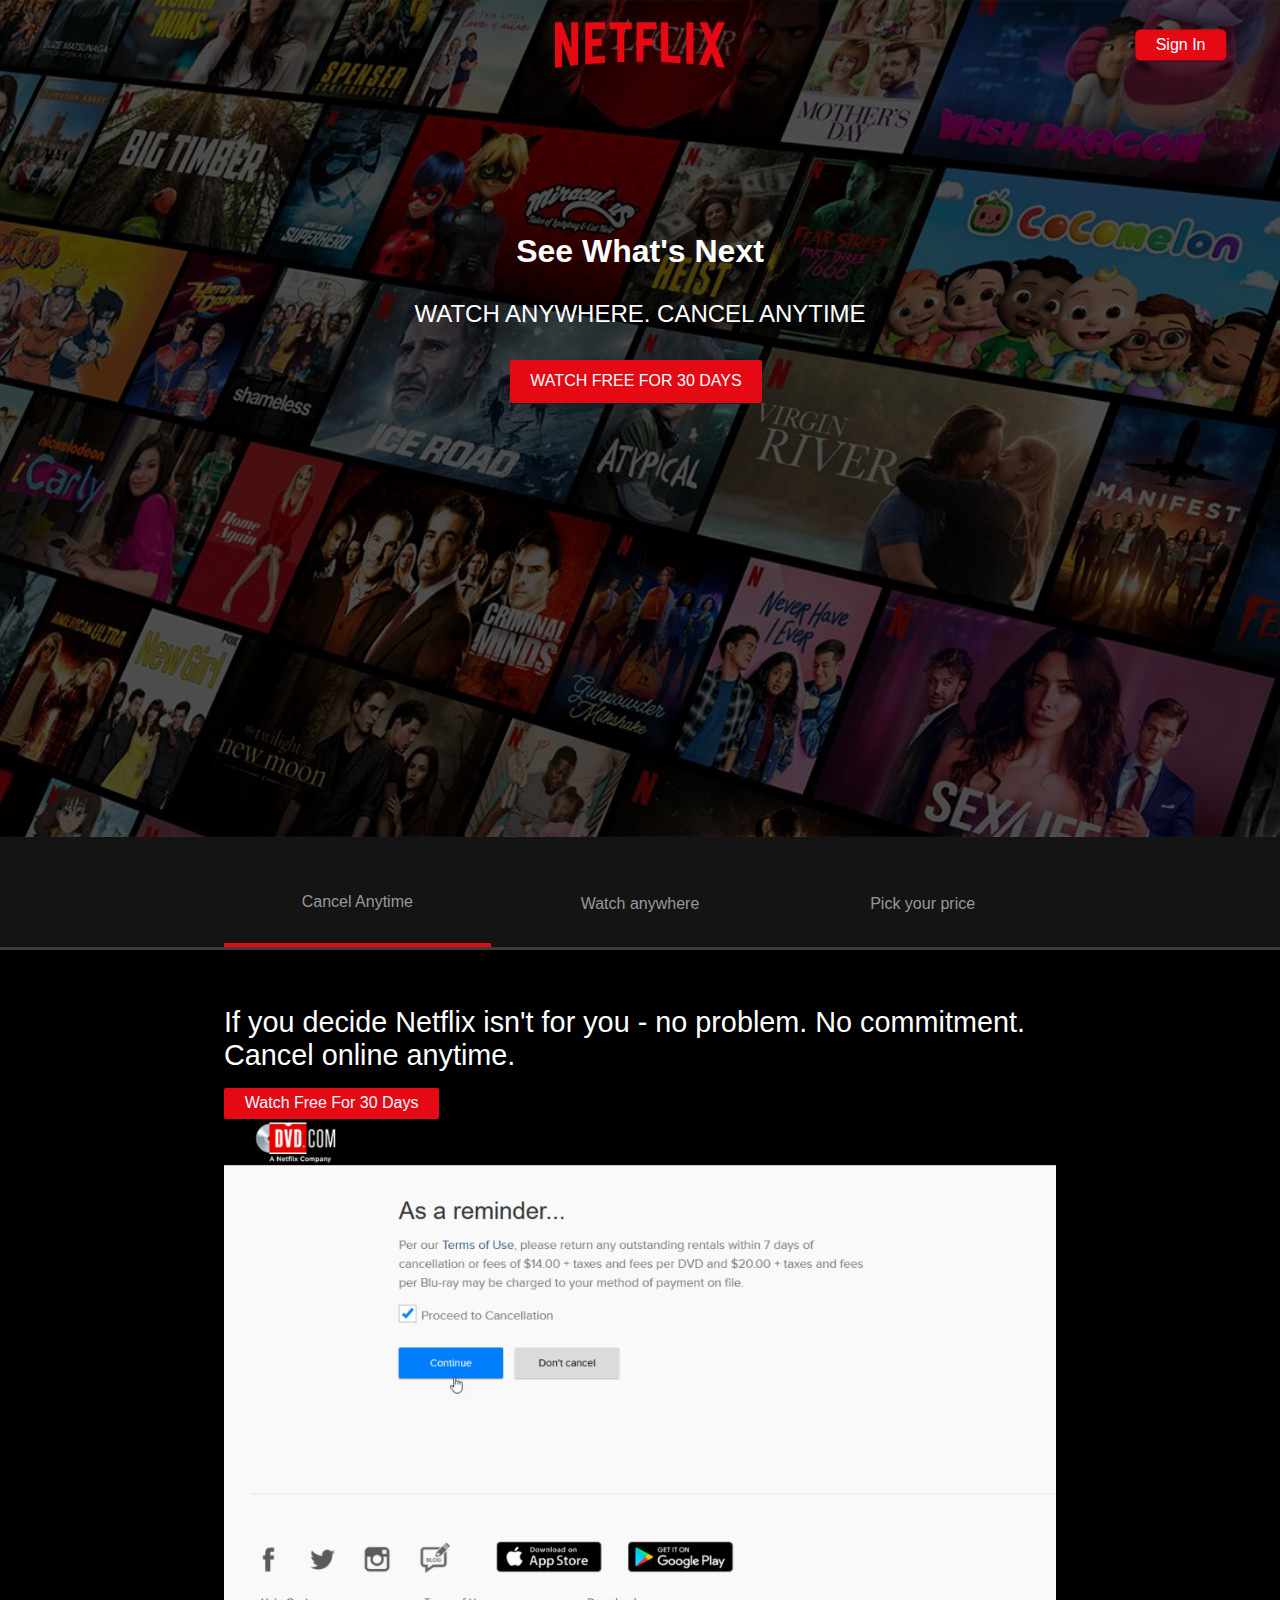
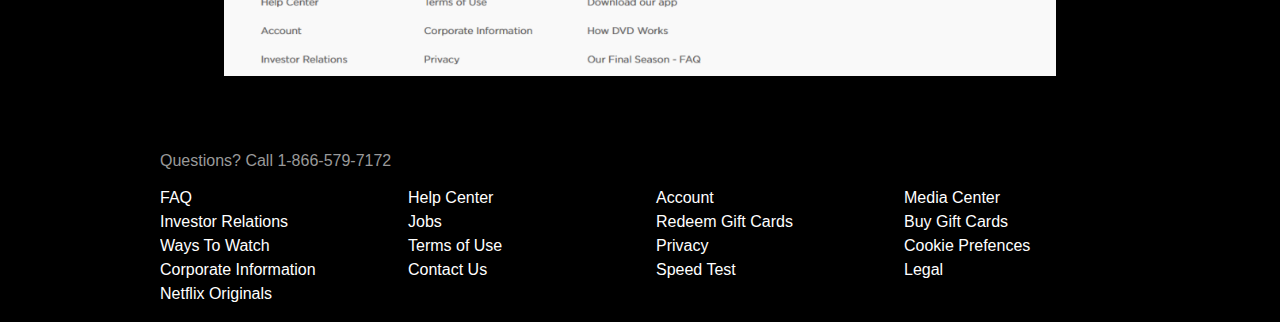
<file: index.html>
<!DOCTYPE html>
<html lang="en">
<head>
    <meta charset="UTF-8">
    <meta name="viewport" content="width=device-width, initial-scale=1.0">
    <title>Netflix - Watch TV Shows Online, Watch Movies Online</title>
    <link rel="stylesheet" href="style.css">
    <link rel="stylesheet" href="https://cdnjs.cloudflare.com/ajax/libs/font-awesome/6.6.0/css/all.min.css" integrity="sha512-Kc323vGBEqzTmouAECnVceyQqyqdsSiqLQISBL29aUW4U/M7pSPA/gEUZQqv1cwx4OnYxTxve5UMg5GT6L4JJg==" crossorigin="anonymous" referrerpolicy="no-referrer" />
</head>
<body>
    <header class="showcase">
        <div class="showcase-top">
            <img src="5977590.png" alt="Netflix">
            <a href="#" class="btn btn-rounded">Sign In</a>
        </div>
        <div class="showcase-content">
            <h1>See What's Next</h1>
            <p>Watch anywhere. Cancel anytime</p>
            <a href="#" class="btn btn-xl">
                Watch Free For 30 Days <i class="fas fa-chevron-right btn-icon"></i>
            </a>
        </div>
    </header>




    <section class="tabs">

       <div class="container">
         <div id="tab-1" class="tab-item tab-border">
           <i class="fas fa-door-open fa-3x"></i>
           <p class="hide-sm">Cancel Anytime</p>
         </div>
         <div id="tab-2" class="tab-item">
            <i class="fas fa-tablet-alt fa-3x"></i>
            <p class="hide-sm">Watch anywhere</p>
          </div>
          <div id="tab-3" class="tab-item">
            <i class="fas fa-tags fa-3x"></i>
            <p class="hide-sm">Pick your price</p>
          </div>
       </div>

    </section>

    <section class="tab-content">
      <div class="container">
        <!--Tab Content 1-->
         <div id="tab-content-1" class="tab-content-item show">
          <div class="tab-1-content-inner">
            <div>
              <p class="text-lg">
                If you decide Netflix isn't for you - no problem. No commitment.
                Cancel online anytime.
              </p>
              <a href="#" class="btn btn-lg">Watch Free For 30 Days</a>
            </div>
            <img src="03ZoiR6GKNZ4xBoAxUl2z0L-24.webp" alt="">
          </div>
        </div> 

        <!-- Tab 2 content -->

         <div id="tab-2-content" class="tab-content-item">
          <div class="tab-2-content-top">
            <p class="text-lg">
              Watch TV shows and movies anytime, anywhere - personalized for you.
            </p>
            <a href="#" class="btn btn-lg"> Watch Free For 30 Days</a>
          </div>
          <div class="tab-2-content-bottom">
            <div>
              <img src="tab-content-1.jpg" alt="">
              <p class="text-md">Watch On your TV</p>
              <p class="text-dark">
                Smart TVs, PlayStation, Xbox, Chromecast, Apple TV, Blu-ray players and more.
              </p>
            </div>


            <div>
              <img src="tab-content-2.jpg" alt="">
              <p class="text-md">Watch instantly or download for later</p>
              <p class="text-dark">
               Avaible on phone and tablet, where ever you go.
              </p>
            </div>


            <div>
              <img src="tab-content-3.jpg" alt="">
              <p class="text-md">Use any computer</p>
              <p class="text-dark">
               Watch right on Netflix.com
              </p>
            </div>


          </div>
        </div> 

        <!-- Tab 3 content -->

        <div id="tab-3-content" class="tab-content-item">
          <div class="text-center">
            <p class="text-lg">
              Choose one plan and watch everything on Netflix
            </p>
            <a href="#" class="btn btn-lg">Watch Free For 30 Days</a>
          </div>


          <table class="table">
            <thead>
              <tr>
                <th></th>
                <th>Basic</th>
                <th>Standard</th>
                <th>Premium</th>
              </tr>
            </thead>
            <tbody>
              <tr>
                <td>Monthly price after free months ends on 6/19/24</td>
                <td>$8.99</td>
                <td>$12.99</td>
                <td>$15.99</td>
              </tr>
              <tr>
                <td>HD Avaible</td>
                <td><i class="fas fa-times"></i></td>
                <td><i class="fas fa-times"></i></td>
                <td><i class="fas fa-times"></i></td>
              </tr>
              <tr>
                <td>Ultra HD Avaible</td>
                <td><i class="fas fa-times"></i></td>
                <td><i class="fas fa-times"></i></td>
                <td><i class="fas fa-times"></i></td>
              </tr>
              <tr>
                <td>Screens you can watch on at the same time</td>
                <td>1</td>
                <td>2</td>
                <td>4</td>
              </tr>
              <tr>
                <td>Watch on your laptop, TV, phone and tablet</td>
                <td><i class="fas fa-check"></i></td>
                <td><i class="fas fa-check"></i></td>
                <td><i class="fas fa-check"></i></td>
              </tr>
              <tr>
                <td>Unlimited movies and TV shows</td>
                <td><i class="fas fa-check"></i></td>
                <td><i class="fas fa-check"></i></td>
                <td><i class="fas fa-check"></i></td>
              </tr>
              <tr>
                <td>Cancel Anytime</td>
                <td><i class="fas fa-check"></i></td>
                <td><i class="fas fa-check"></i></td>
                <td><i class="fas fa-check"></i></td>
              </tr>
              <tr>
                <td>First month free</td>
                <td><i class="fas fa-check"></i></td>
                <td><i class="fas fa-check"></i></td>
                <td><i class="fas fa-check"></i></td>
              </tr>
            </tbody>
          </table>
        </div>

      </div>
    </section>


    <footer class="footer">
      <p>Questions? Call 1-866-579-7172</p>
      <div class="footer-cols">
      <ul>
        <li><a href="#">FAQ</a></li>
        <li><a href="#">Investor Relations</a></li>
        <li><a href="#">Ways To Watch</a></li>
        <li><a href="#">Corporate Information</a></li>
        <li><a href="#">Netflix Originals</a></li>
      </ul>
      <ul>
        <li><a href="#">Help Center</a></li>
        <li><a href="#">Jobs</a></li>
        <li><a href="#">Terms of Use</a></li>
        <li><a href="#">Contact Us</a></li>
      </ul>
      <ul>
        <li><a href="#">Account</a></li>
        <li><a href="#">Redeem Gift Cards</a></li>
        <li><a href="#">Privacy</a></li>
        <li><a href="#">Speed Test</a></li>
      </ul>
      <ul>
        <li><a href="#">Media Center</a></li>
        <li><a href="#">Buy Gift Cards</a></li>
        <li><a href="#">Cookie Prefences</a></li>
        <li><a href="#">Legal </a></li>
      </ul>
      </div>
    </footer>

    <script src="main.js"></script>
</body>
</html>
</file>
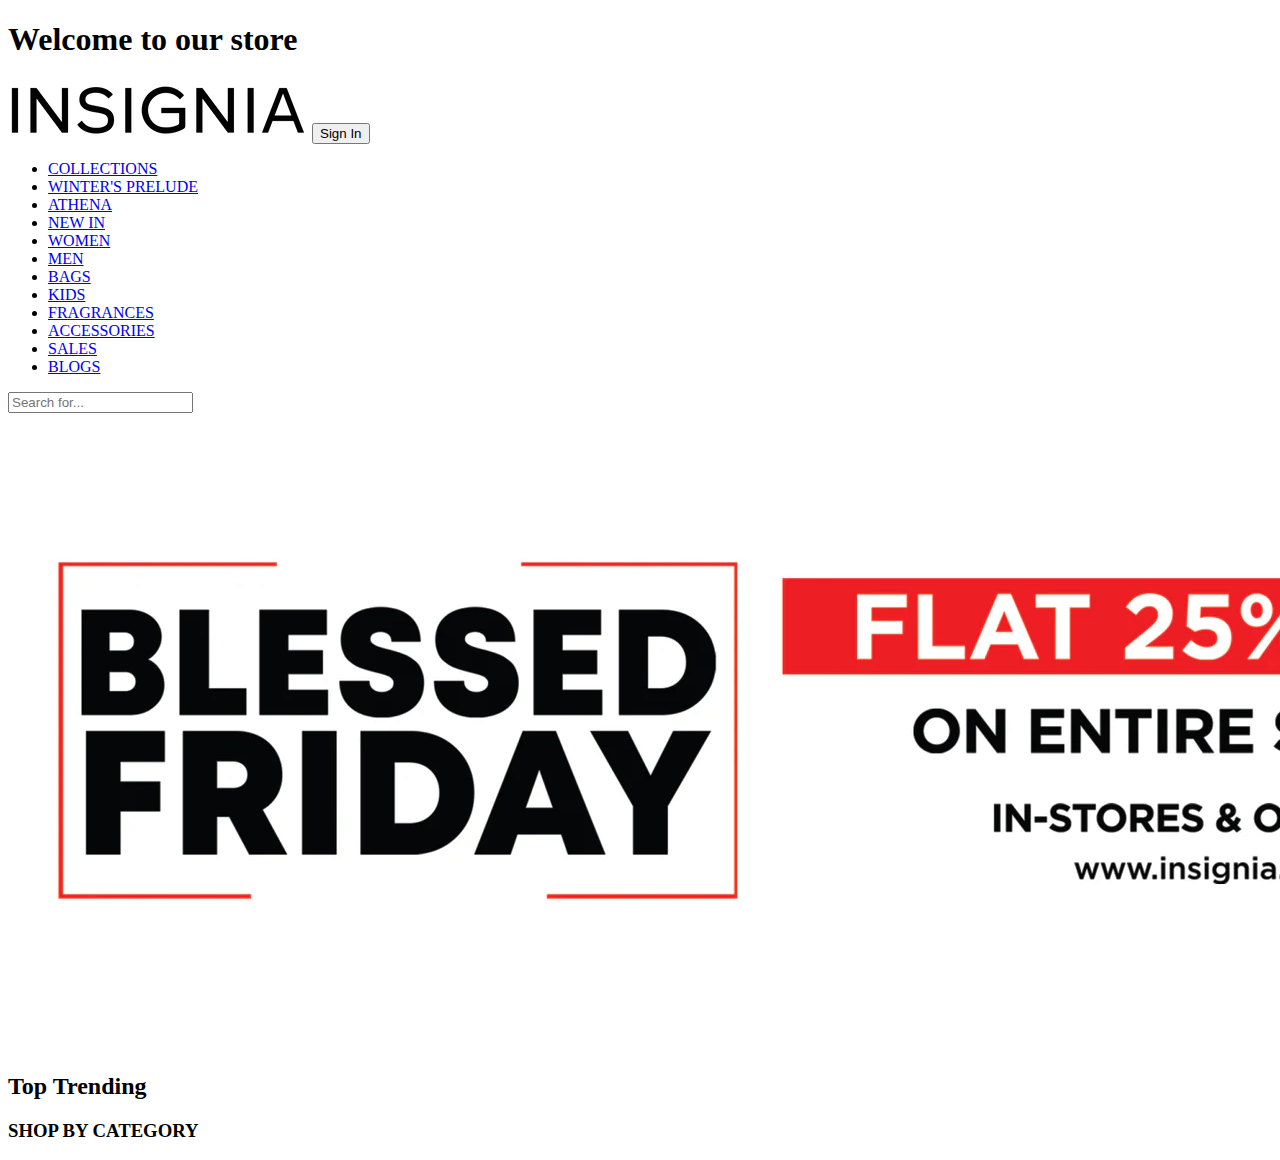
<file: shoe.html>
<!DOCTYPE html>
<html lang="en">
<head>
    <meta charset="UTF-8">
    <meta name="viewport" content="width=device-width, initial-scale=1.0">
    <title>Insignia</title>
</head>
<body>
    <div class="h1"><h1 class="top">Welcome to our store</h1></div>
    <div class="top-items">
        <img src="final_logo_insignia.avif" alt="">
         <button>Sign In</button>
    </div>
    <nav>
        <ul>
            <li><a href="#">COLLECTIONS</a></li>
            <li><a href="#">WINTER'S PRELUDE</a></li>
            <LI><a href="#">ATHENA</a></LI>
            <li><a href="#">NEW IN</a></li>
            <li><a href="#">WOMEN</a></li>
            <li><a href="#">MEN</a></li>
            <li><a href="#">BAGS</a></li>
            <LI><a href="#">KIDS</a></LI>
            <LI><a href="#">FRAGRANCES</a></LI>
            <LI><a href="#">ACCESSORIES</a></LI>
            <LI><a href="#">SALES</a></LI>
            <LI><a href="#">BLOGS</a></LI>
        </ul>
        <input type="text" placeholder="Search for...">
    </nav>
    <div class="big-banner">
        <img class="big-banner" src="banner-shoe-brand.webp" alt="">
    </div>
    <h2>Top Trending</h2>
   
    <h3>SHOP BY CATEGORY</h3>
    
</body>
</html>
</file>
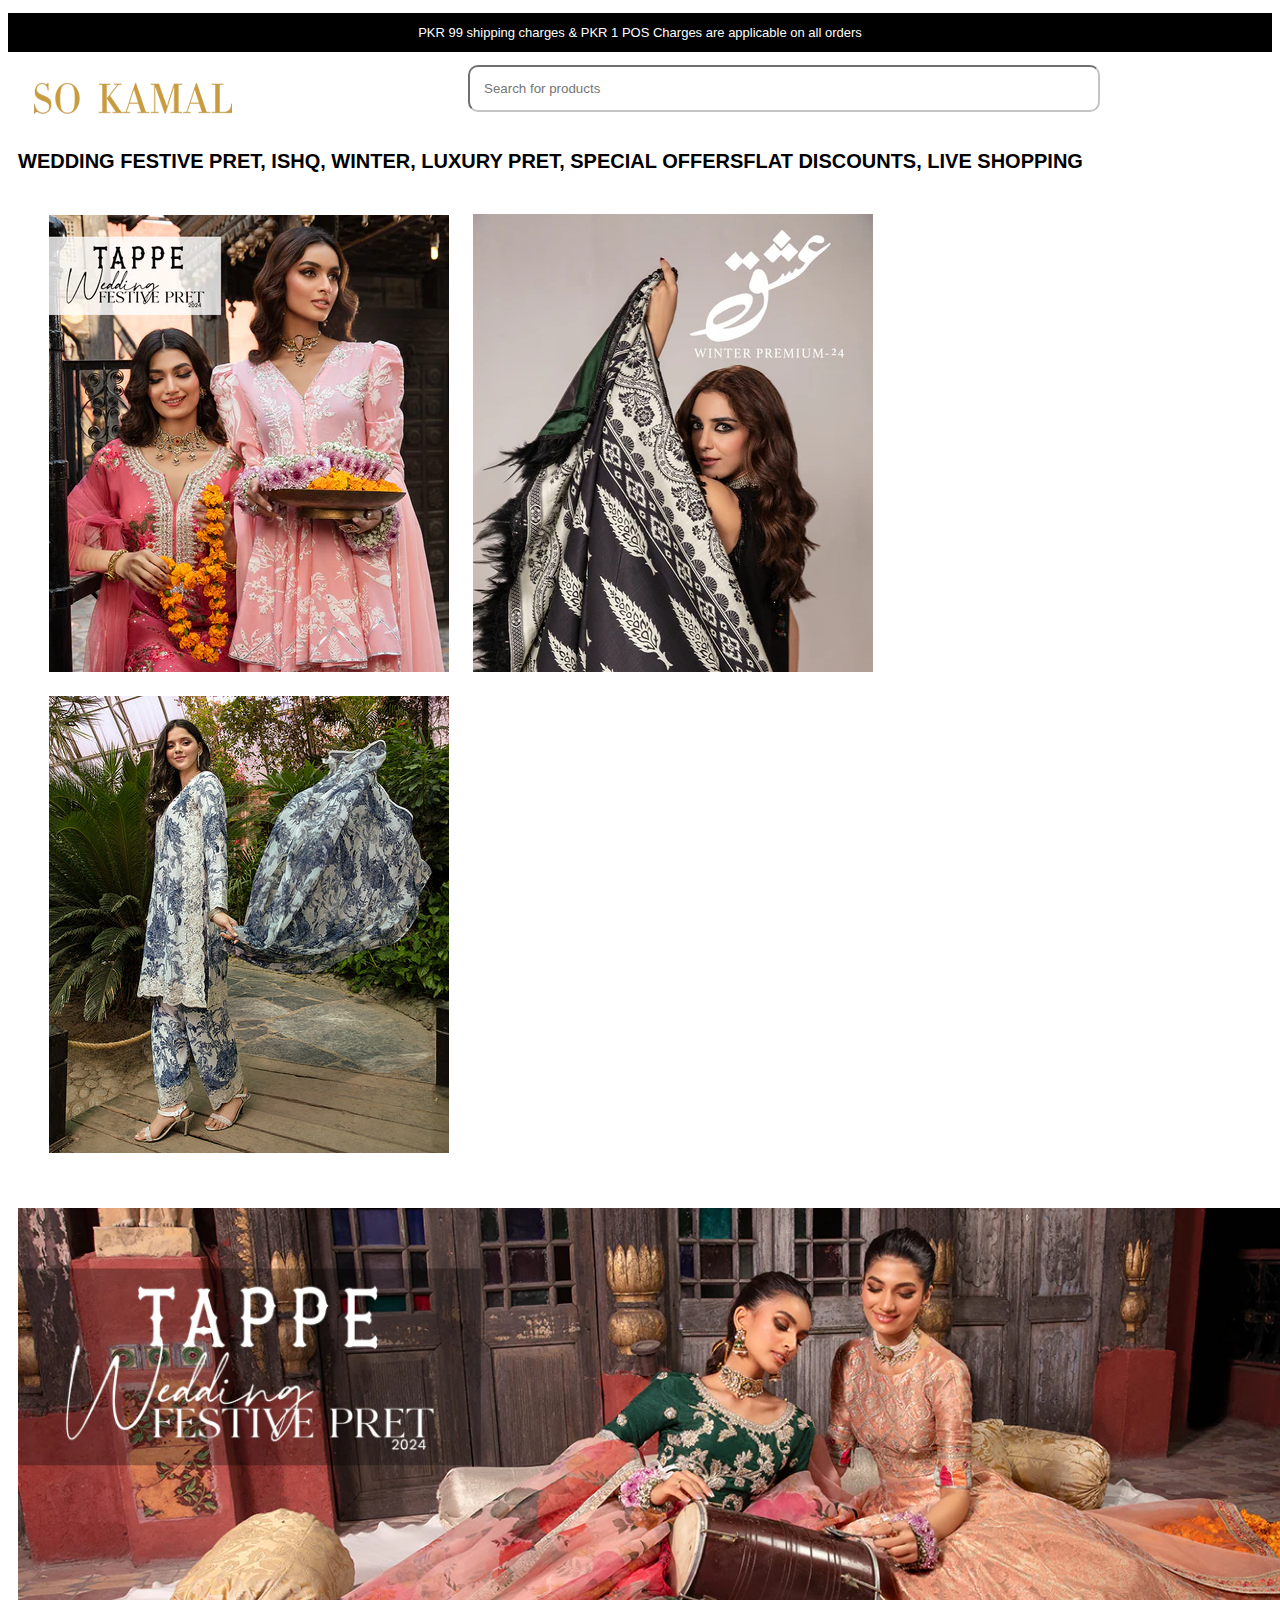
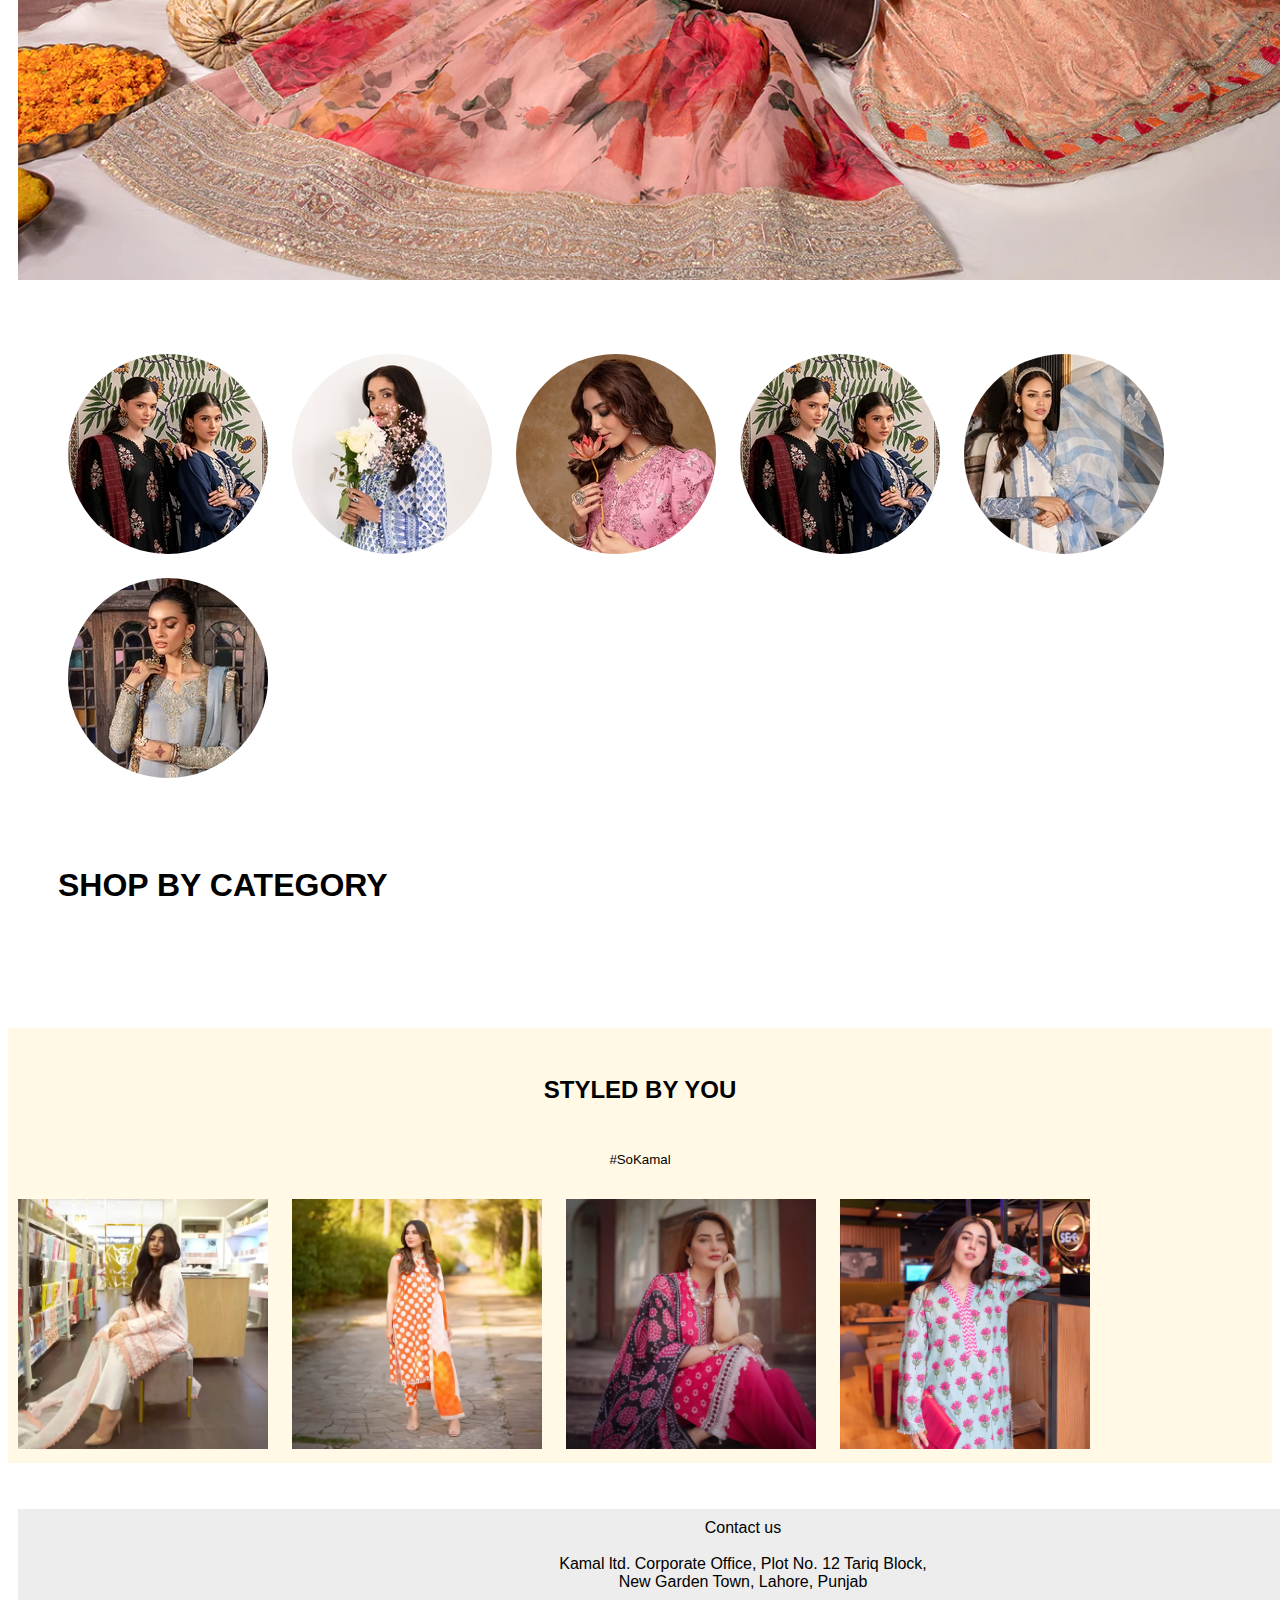
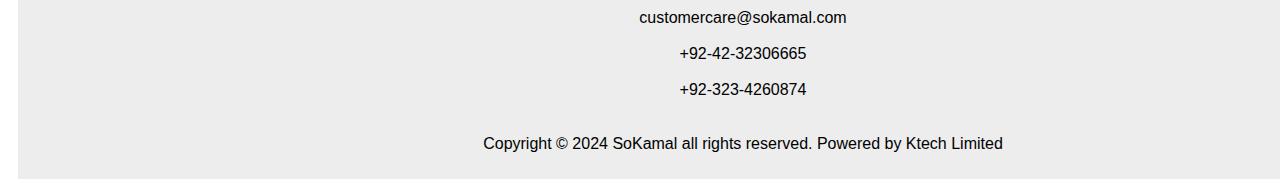
<file: store.html>
<!DOCTYPE html>
<html lang="en">
<head>
    <meta charset="UTF-8">
    <meta name="viewport" content="width=device-width, initial-scale=1.0">
    <title>So Kamal</title>
    <link rel="stylesheet" href="stylish.css">
    <link rel="stylesheet" href="https://cdnjs.cloudflare.com/ajax/libs/font-awesome/6.6.0/css/all.min.css" integrity="sha512-Kc323vGBEqzTmouAECnVceyQqyqdsSiqLQISBL29aUW4U/M7pSPA/gEUZQqv1cwx4OnYxTxve5UMg5GT6L4JJg==" crossorigin="anonymous" referrerpolicy="no-referrer" />
</head>
<body>
    <header class="top-showcase">
    <div class="top-heading"><p>PKR 99 shipping charges & PKR 1 POS Charges are applicable on all orders</p></div>
    <div class="logo">
        <img src="so kamal logo.avif" alt="">
        <input type="text" placeholder="Search for products">
    </div>
    <h4>WEDDING FESTIVE PRET, ISHQ,  WINTER, LUXURY PRET, SPECIAL OFFERSFLAT DISCOUNTS, LIVE SHOPPING</h4>
    <div class="dropdown">
        <img src="Drop-Down-Menu-with-logo.webp" alt="">
        <img src="other-Dropdown.webp" alt="">
        <img src="Menu-banner.jpg" alt="">
        
      </div>
    </header>
    <div class="Main-banner-1">
    <img class="main" src="Main-banner-1.webp" alt="">
</div>
   
  <div class="radius-images">
    <img class="cat1" src="cat-400.avif" alt="">
    <img class="cat2" src="400x400.avif" alt="">
    <img class="cat3" src="400x400_9538121f-c849-4a22-a69c-3e67fa653db1.avif" alt="">
    <img class="cat4" src="cat-400.avif" alt="">
    <img class="cat5" src="lawn-stitched-suits.avif" alt="">
    <img class="cat6" src="Menu-Banner_dbac9c33-a6e5-4342-ae9c-5876fd8cf9b4.avif" alt="">
    <H6>SHOP BY CATEGORY</H6>
  </div>
   <div class="style">
    <br>
      <h2>STYLED BY YOU</h2> <br>
      <h5>#SoKamal</h5>
      <img class="So1" src="STYLED BY YOU1.webp" alt="">
      <img class="So2" src="STYLED BY YOU3.webp" alt="">
      <img class="So3" src="STYLED BY YOU2.webp" alt="">
      <img class="So4" src="STYLED BY YOU4.webp" alt="">
   </div> <br> <br>
<footer>
 <div class="end">
    Contact us <br>
<br>
Kamal ltd. Corporate Office, Plot No. 12 Tariq Block, <br>New Garden Town, Lahore, Punjab
<br><br>

customercare@sokamal.com
<br> <br>
+92-42-32306665
<br> <br>

+92-323-4260874  <br> <br> <br>
Copyright © 2024 SoKamal all rights reserved. Powered by Ktech Limited
 </div>
</footer>


</body>
</html>
</file>
<file: style.css>
:root{
    --primary-color:#e50914; 
    --dark-color:#141414; 
}

*{
    box-sizing: border-box;
    margin: 0;
    padding: 0;
}
body{
    font-family: Arial, sans-serif;
    -webkit-font-smoothing: antialiased;
    background: #000;
    color: #999;
}
ul{
    list-style: none;
}
h1{
    color: #fff;
}
a{
    color: #fff;
    text-decoration: none;
}
p{
    margin: 0.5rem 0;
}
img{
    width: 100%;
}
.showcase{
    width: 100%;
    height: 93vh;
    position: relative;
    background: url(rDJegQJaCyGaYysj2g5XWY.jpg) no-repeat center center/cover;
}
.showcase-top{
    position: relative;
    z-index: 2;
    height: 90px;
}
.showcase-top img{
    width: 170px;
    position: absolute;
    top: 50%;
    left: 50%;
    transform: translate(-50%, -50%);
}
.showcase-top a{
    position: absolute;
    top: 50%;
    right: 0;
    transform: translate(-50%, -50%);
}
.showcase-content{
    position: relative;
    z-index: 2;
    margin: auto;
    display: flex;
    flex-direction: column;
    justify-content: center;
    align-items: center;
    text-align: center;
    margin-top: 9rem;
}
.showcase-content h1{
    font-weight: 600;
    font-size: 5 rem;
    line-height: 1.1;
    margin: 0 0 2rem;
}
.showcase-content p{
    text-transform: uppercase;
    color: #fff;
    font-weight: 400;
    font-size: 1.5rem;
    line-height: 1.1;
    margin: 0 0 2rem;
}
.showcase::after{
    content: '';
    position: absolute;
    top: 0;
    box-shadow: inset 220px 100px 250px #000000 inset -220px -100px 250px #000000;
    left: 0;
    width: 100%;
    height: 100%;
    z-index: 1;
    background: rgba(0, 0, 0, 0.6)
    
}



/* TABS */

.tabs{
    background: var(--dark-color);
    padding-top: 1rem;
    border-bottom: 3px solid #3d3d3d;
}
.tabs .container{
    display: grid;
    grid-template-columns: repeat(3, 1fr);
    grid-gap: 1rem;
    align-items: center;
    justify-content: center;
    text-align: center;
}
.table{
    width: 100%;
    margin-top: 2rem;
    border-collapse: collapse;
    border-spacing: 0;
}
.table thead th{
    text-transform: uppercase;
    padding: 0.8rem;
}
.table tbody tr td{
    color: #999;
    padding: 0.8rem;
    text-align: center;
}
.table tbody tr td:first-child{
    text-align: left;
}

.table tbody tr:nth-child(odd){
    background: #222;
}

/* Footer */
.footer{
    max-width: 75%;
    margin: 1rem auto;
    overflow: auto;
}
.footer .footer a{
    color: #999;
    font-size: 0.9rem;
}
.footer p{
     margin-bottom: 1rem;
}
.footer .footer-cols{
    display: grid;
    grid-template-columns: repeat(4, 1fr);
    grid-gap: 2rem;
}
.footer li{
    line-height: 1.5;
}

/* Container */

.container{
    max-width: 70%;
    margin: auto;
    overflow: hidden;
    padding: 0 2rem;
}
.tabs p{
    font-size: 1rem;
    padding-top: 0.5rem;
}
.tabs .container > div{
    padding: 1.5rem 0;
}
.tabs .container > div:hover{
    color: #fff;
    cursor: pointer;
}
.tab-border{
    border-bottom: var(--primary-color) 4px solid;
}

/*Tab Content*/
.tab-content{
    padding: 3rem 0;
    background: #000;
    color: #fff;
}

/* Hide content initally */

#tab-1-content,
#tab-2-content,
#tab-3-content{
    display: none;
}
.show{
  display: block !important;
}



#tab-1-content .tab-1-content-inner{
    display: grid;
    grid-template-columns: repeat(2, 1fr);
    grid-gap: 2rem;
    align-items: center;
    justify-content: center;
}

#tab-2-content .tab-2-content-top{
    display: grid;
    grid-template-columns: 2fr 1fr;
    grid-gap: 1rem;
    justify-content: center;
    align-items: center;
}

#tab-2-content .tab-2-content-bottom{
    margin-top: 2rem;
    display: grid;
    grid-template-columns: repeat(3, 1fr);
    grid-gap: 2rem;
    justify-content: center;
    align-items: center;
    text-align: center;
}

/*Text styles*/

.text-xl{
    font-size: 2rem;
    margin-bottom: 1rem;
   
}

.text-lg{
    font-size: 1.8rem;
    margin-bottom: 1rem;
   
}

.text-md{
    font-size: 1rem;
    margin-bottom: 1rem;
   
}

.text-center{
    text-align: center;
}
.text-dark{
    color: #999;
}
/* BUTTONS */

.btn{
    display: inline-block;
    background: var(--primary-color);
    color: #fff;
    padding: 0.4rem 1.3rem;
    font-size: 1rem;
    text-align: center;
    border: none;
    cursor: pointer;
    margin-right: 0.5rem;
    outline: none;
    box-shadow: 0 1px rgba(0,0,0, 0.45);
    border-radius: 2px;
}
.btn:hover{
    opacity: 0.9;
}
.btn-rounded{
    border-radius: 5px;
}
.btn-xl{
    font-size: 2rem;
    padding: 1.5rem 2.1rem;
    text-transform: uppercase;
     
}

.btn-xl{
    font-size: 1rem;
    padding: 0.8rem 1.3rem;
    text-transform: uppercase;
}

@media(max-width:960px){
    .showcase{
        height: 70vh;
    }
    .hide-sm{
        display: none;
    }
    .showcase-top img{
        top: 30%;
        left: 5%;
        transform: translate(0);
    }
    .showcase-content h1{
        font-size: 3.3rem;
        line-height: 1;
    }
    .showcase-content p{
        font-size: 1rem;
    }
    .footer-cols{
        grid-template-columns: repeat(2, 1fr);
    }
    .btn-xl{
        font-size: 1rem;
        padding: 1rem 2rem;
    }
    .text-xl{
        font-size: 1rem;
    }
    .text-lg{
        font-size: 0.7rem;
    }
    .text-md{
        font-size: 0.5rem;
    }
}


@media(max-width: 700px){
   .showcase::after{
    box-shadow: inset 80px 80px 250px #000000 inset -80px -80px 250px #000000;
   }

    #tab-1-content .tab-1-content-inner{
        grid-template-columns: 1fr;
        text-align: center;
    }
    #tab-2-content .tab-2-content-top{
        display: block;
        text-align: center;
    }
    #tab-2-content .tab-2-content-bottom{
        grid-template-columns: 1fr;
       
    }
}
</file>
<file: stylish.css>
p{
    background-color: black;
    padding: 12px;
    color: #fff;
    font-size: small;
    text-align: center;
    font-family: Arial, Helvetica, sans-serif;
}
input{
    margin-inline-start: 210px;
    padding: 14px;
    width: 600px;
    border-radius: 10px;
    border-color:rgb(196, 196, 196);
    position: absolute;
}
img{
    padding: 10px;
    border-radius: 10px;
}
.dropdown{
    justify-content: center;
    margin: 20px;
    padding: 11px;
}
h4{
    justify-content: space-between;
    margin: 10px;
    font-family: 'Franklin Gothic Medium', 'Arial Narrow', Arial, sans-serif;
    font-size: 20px;
}
.radius-images{
    padding: 50PX;
}
.cat1{
  border-radius: 150px;
}
.cat2{
    border-radius: 150px;
  }
  .cat3{
    border-radius: 150px;
  }
  .cat4{
    border-radius: 150px;
  }.cat5{
    border-radius: 150px;
  }.cat6{
    border-radius: 150px;
  }
  .main{
    width: 1440px;
  }
  h6{
    font-size: xx-large;
    font-family: 'arial';
  }
   .end{
    font-size: medium;
    font-family: Arial, Helvetica, sans-serif;
    padding: 10px;
    margin: 10px;
    text-align: center;
    background-color: rgb(237, 237, 237);
    width: 1430px;
    height:250px;
  }
  .style{
    justify-items: center;
    background-color: rgb(255, 249, 230);
  }
  h2{
    padding: 10px;
    font-family: 'arial';
  }
  h5{
    font-family: 'arial';
    font-weight: 100;
    margin-top: 0px;
  }
  .So1{
    height: 250px;
  }
  .So2{
    height: 250px;
  }
  .So3{
    height: 250px;
  }
  .So4{
    height: 250px;
  }
</file>
